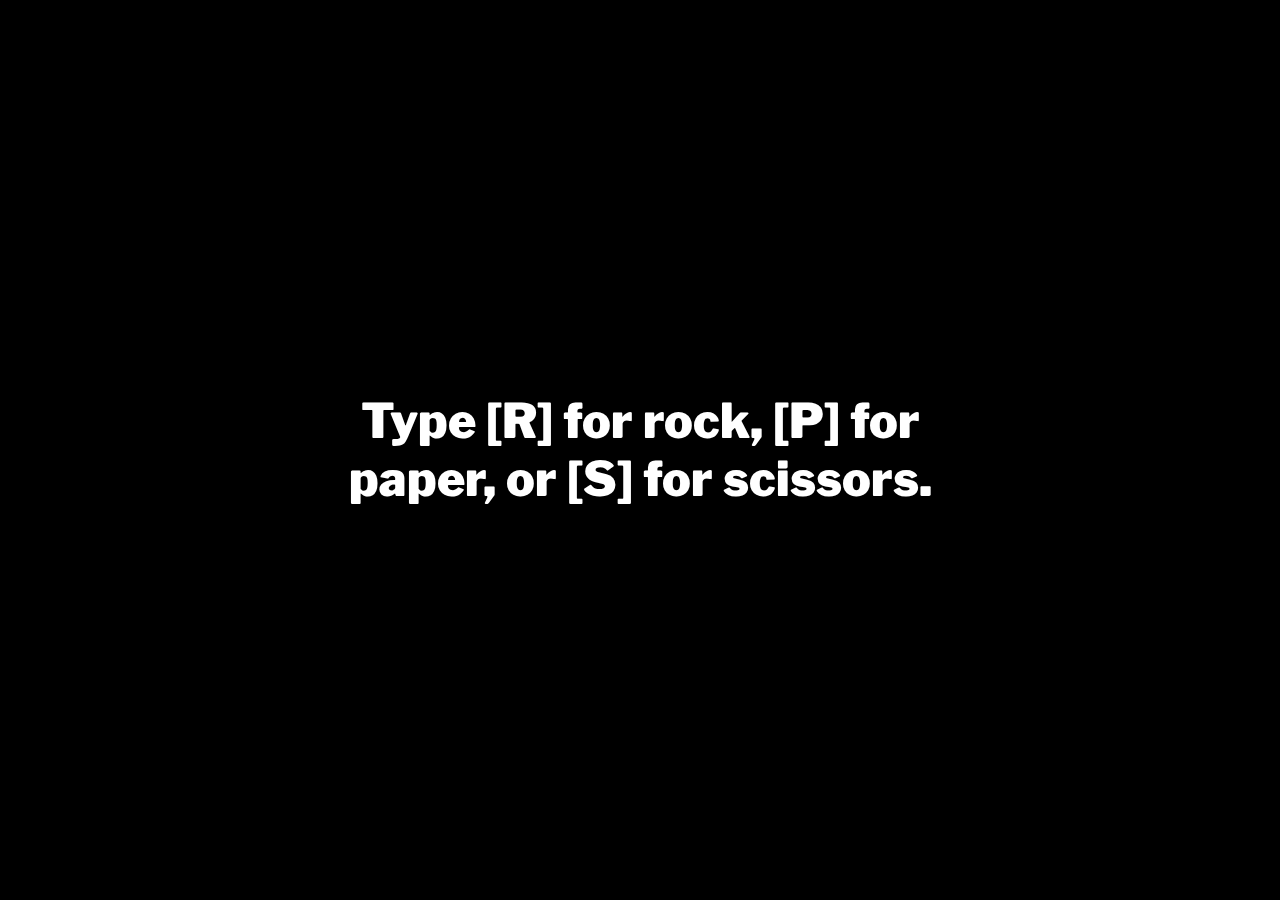
<file: index.html>
<!DOCTYPE html>
<html lang="en">
<head>
  <meta charset="UTF-8">
  <meta name="viewport" content="width=device-width, initial-scale=1.0">
  <meta http-equiv="X-UA-Compatible" content="ie=edge">
  <link href="https://fonts.googleapis.com/css?family=Libre+Baskerville:400,400i,700|Libre+Franklin:400,500,600,700,900" rel="stylesheet"> 
  <link rel="stylesheet" type="text/css" href="style3.css">

  <title>Notorius RPS</title>
</head>
<body>
<div id="game">
  <h1>Type [R] for rock, [P] for paper, or [S] for scissors.</h1>

</div>
<!-- User makes a choice -->

<!-- computer makes a choice -->

<!-- Capture choices -->

<!-- Compare and determine WDT -->

<script type="text/javascript">

var options = ["r", "p", "s",];
var wins =0;
var losses =0;
var ties =0;


// determine user is hitting a key --> function performed
  document.onkeyup = function() {
    // take that character and turn it into a string --> runs EVERY time key is released
    var userGuess = String.fromCharCode
        // account for human error --> more fluid experience
    (event.keyCode).toLowerCase ();

// log & debug
console.log(userGuess);
// Assign variable 'computerGuess" --> options [whatever the formula is --> index]
// "Math.random" will produce a random # betw 0 & 1
// Multiply that by the length of the array which will always be one more than the number of indexes in an array since it starts at 0
// "Math.floor" rounds down

var computerGuess = options [Math.floor(Math.random()*options.length)];

console.log(computerGuess);

// Compare W / L / D

if (userGuess=="r" || userGuess=="p" || userGuess =="s") {
  if ((userGuess=="r") == (computerGuess=="r")) {
    ties++;
    alert("Ties: " + ties);
  }
  if ((userGuess=="r") && (computerGuess=="s")) {
    wins++;
    alert("Wins: " + wins);
  }
  if ((userGuess=="r") && (computerGuess=="p")) {
    losses++;
    alert("Losses: " + losses);
  }
  if ((userGuess=="p") && (computerGuess=="s")) {
    wins++;
    alert("Wins: " + wins);
  }
  if ((userGuess=="p") && (computerGuess=="r")) {
    losses++;
    alert("Losses: " + losses);
  }
  if ((userGuess=="s") && (computerGuess=="p")) {
    wins++;
    alert("Wins: " + wins);
  }
  if ((userGuess=="s") && (computerGuess=="r")) {
    losses++;
    alert("Losses: " + losses);
  }

  } else {
          alert("Please choose r, p, or s.");
  }

  var html = "<h1>Type [R] for rock, [P] for paper, or [S] for scissors.</h1>" + "<p>Wins:  " + wins + "  |  " +
  " Losses:  " + losses + "  |  " +
  " Ties: " + ties + "</p>";

document.querySelector("#game").innerHTML = html;

}

</script>



    <!-- <p class="reference">Reference: <a href="https://www.youtube.com/watch?v=Tio88WjwFO0&t=0s&list=PLgJ8UgkiorCmEChEWfh7sxPvQwYAx3Kt0&index=3" target="_blank"> FSF - Unit 3 (Javascript) </p></a> -->





</body>
</html>
</file>
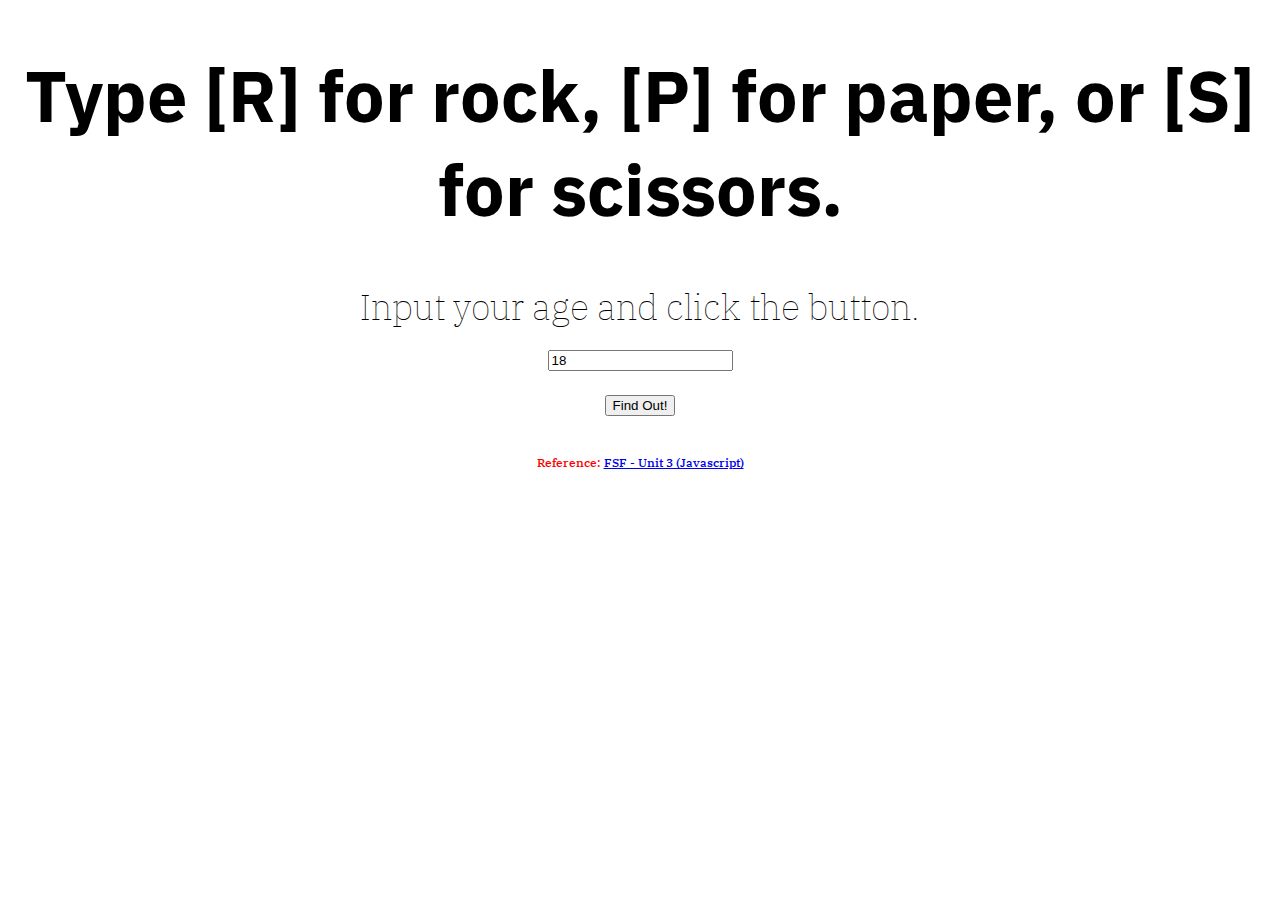
<file: index2.html>
<!DOCTYPE html>
<html lang="en">
<head>
  <meta charset="UTF-8">
  <meta name="viewport" content="width=device-width, initial-scale=1.0">
  <meta http-equiv="X-UA-Compatible" content="ie=edge">
  <link href="https://fonts.googleapis.com/css?family=IBM+Plex+Sans:100,200,300,400,500,600,700|IBM+Plex+Serif:100,200,300,300i,400,400i,700i" rel="stylesheet">
  <link rel="stylesheet" type="text/css" href="style.css">

  <title>Notorius RPS</title>
</head>

<body>

  <h1>Type [R] for rock, [P] for paper, or [S] for scissors.</h1> 

    <p>
      Input your age and click the button.
      <br>
        <input id="age" value="18" />
      <br>
      <button onClick="myFunction()">Find Out!</button>

    </p>


     <p id="demo"></p>


    <p class="reference">Reference: <a href="https://www.youtube.com/watch?v=Tio88WjwFO0&t=0s&list=PLgJ8UgkiorCmEChEWfh7sxPvQwYAx3Kt0&index=3" target="_blank">FSF - Unit 3 (Javascript)</p></a>

    <!-- <a href="https://www.w3schools.com" target="_blank">Visit W3Schools.com!</a>  -->


  <script>
    
    function myFunction() {
      var age, votable;
      age = document.getElementById("age").value;
      votable = (age < 18) ? "Too young":"Old enough";
      document.getElementById("demo").innerHTML = votable + " to vote!";

    }
  
  </script>

</body>
</html>
</file>
<file: style3.css>
body {
  background-color: black;
}
p {
  font-family: 'Libre Franklin', sans-serif;
  color: white;
  font-size: 14px;
  font-weight: 100;
  text-align: center;
  vertical-align: center;
  line-height: 1.25em;
}

h1 {
  font-family: 'Libre Franklin', sans-serif;
  color: white;
  font-size: 48px;
  text-align: center;
  font-weight: 900;
  vertical-align: center;

}

h2 {
  font-family: 'Libre Franklin', sans-serif;
  color: white;
  font-size: 62px;
  text-align: center;
  font-weight: 400;
  vertical-align: center;

}

p.italic {
  font-family: 'Libre Franklin', sans-serif;
  color: grey;
  Sans', sans-serif;
  font-size: 12pt;
  text-align: center;
  font-weight: 700;
  font-style: italic;
  vertical-align: center;

}

p.reference {
  font-family: 'IBM Plex Serif', serif;
  font-size: 12px;
  font-weight: 500;
  text-align: center;
  color: grey;
  
}

a:link {
  color: black;
  
  background-color: yellow;
}

a:visited {
  color: black;
  
  background-color: yellow;
}

a:hover {
  color: black;
  
  background-color: pink;
}

a:active {
  color: black;
  
  background-color: black;
} 

#game {
  position: fixed;
  top: 50%;
  left: 50%;
  /* bring your own prefixes */
  transform: translate(-50%, -50%);
}
</file>
<file: style.css>
p {
  font-family: 'IBM Plex Serif', serif;
  font-size: 36px;
  font-weight: 100;
  text-align: center;
  vertical-align: center;
  line-height: 1.25em;
}

h1 {
  font-family: 'IBM Plex Sans', sans-serif;
  font-size: 72px;
  font-style; bold;
  text-align: center;
  font-weight: 700;
  vertical-align: center;

}

h2 {
  font-family: 'IBM Plex Sans', sans-serif;
  font-size: 62px;
  text-align: center;
  font-weight: 900;
  vertical-align: center;

}

p.italic {
  font-family: 'IBM Plex Sans', sans-serif;
  font-size: 12pt;
  text-align: center;
  font-weight: 700;
  font-style: italic;
  vertical-align: center;

}

p.reference {
  font-family: 'IBM Plex Serif', serif;
  font-size: 12px;
  font-weight: 500;
  text-align: center;
  color: red;

}
</file>
